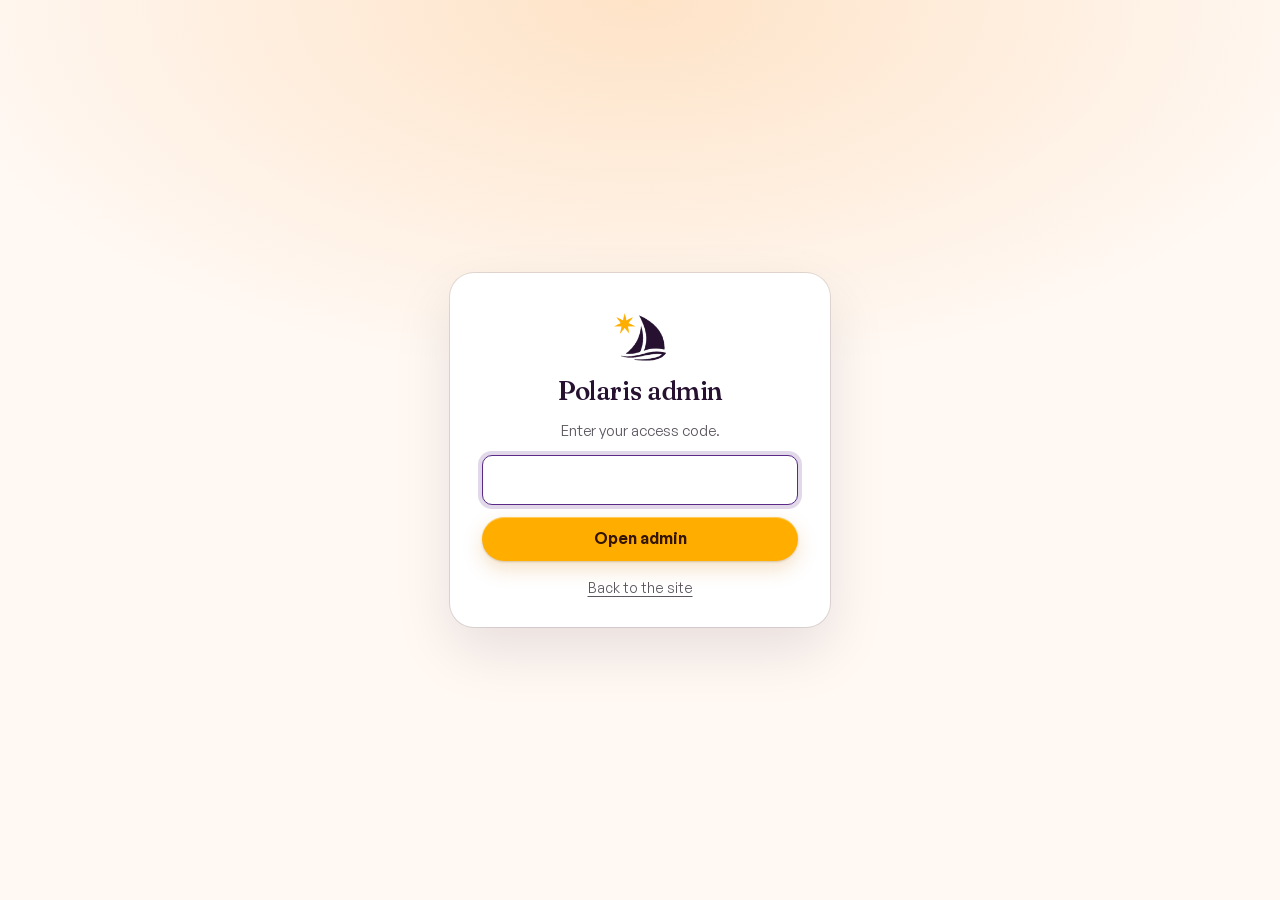
<file: admin/index.html>
<!doctype html>
<html lang="en">
<head>
<meta charset="utf-8">
<meta name="viewport" content="width=device-width, initial-scale=1, viewport-fit=cover">
<title>Polaris admin</title>
<meta name="robots" content="noindex, nofollow">
<link rel="icon" href="../assets/polaris-mark.png">
<meta name="theme-color" content="#261131">
<meta http-equiv="Content-Security-Policy" content="default-src 'self'; script-src 'self'; style-src 'self' 'unsafe-inline'; img-src 'self' data: blob:; font-src 'self'; connect-src 'self'; object-src 'none'; base-uri 'self'; form-action 'self'; upgrade-insecure-requests">
<meta name="referrer" content="no-referrer">
<link rel="preload" href="../assets/fonts/fraunces-var-latin.woff2" as="font" type="font/woff2" crossorigin>
<link rel="preload" href="../assets/fonts/general-sans-500.woff2" as="font" type="font/woff2" crossorigin>
<link rel="stylesheet" href="../src/app/styles/admin.css">
</head>
<body class="admin">
<svg width="0" height="0" class="sr-only" aria-hidden="true">
  <symbol id="star" viewBox="0 0 24 24"><path d="M12 0L14 7.86L21.38 4.52L16.48 10.98L23.7 14.67L15.6 14.87L17.21 22.81L12 16.6L6.79 22.81L8.4 14.87L.3 14.67L7.52 10.98L2.62 4.52L10 7.86Z"/></symbol>
  <symbol id="i-overview" viewBox="0 0 24 24"><path d="M4 19V10M10 19V5M16 19v-7M22 19H2" fill="none" stroke="currentColor" stroke-width="1.8" stroke-linecap="round"/></symbol>
  <symbol id="i-pipeline" viewBox="0 0 24 24"><path d="M4 5h4v14H4zM10 5h4v9h-4zM16 5h4v5h-4z" fill="none" stroke="currentColor" stroke-width="1.8" stroke-linejoin="round"/></symbol>
  <symbol id="i-content" viewBox="0 0 24 24"><path d="M4 4h16v16H4zM4 15l5-5 4 4 3-3 4 4" fill="none" stroke="currentColor" stroke-width="1.8" stroke-linejoin="round"/></symbol>
  <symbol id="i-settings" viewBox="0 0 24 24"><path d="M4 7h10M18 7h2M4 17h4M12 17h8" fill="none" stroke="currentColor" stroke-width="1.8" stroke-linecap="round"/><circle cx="16" cy="7" r="2" fill="none" stroke="currentColor" stroke-width="1.8"/><circle cx="10" cy="17" r="2" fill="none" stroke="currentColor" stroke-width="1.8"/></symbol>
  <symbol id="i-close" viewBox="0 0 24 24"><path d="M6 6l12 12M18 6 6 18" fill="none" stroke="currentColor" stroke-width="2" stroke-linecap="round"/></symbol>
</svg>

<!-- Access gate. Shown until the access code is accepted. -->
<main class="gate" data-gate>
  <form class="gate-card" data-gate-form>
    <img class="gate-mark" src="../assets/polaris-mark.png" alt="" width="186" height="170">
    <h1>Polaris admin</h1>
    <p>Enter your access code.</p>
    <label class="sr-only" for="code">Access code</label>
    <input id="code" name="code" type="password" autocomplete="current-password" required>
    <p class="gate-err" data-gate-err hidden>That code didn't match. Check it and try again.</p>
    <button class="btn btn-primary btn-block" type="submit">Open admin</button>
    <a class="gate-back" href="../">Back to the site</a>
  </form>
</main>

<!-- The app. Each view renders into [data-view]. -->
<div class="app" data-app hidden>
  <aside class="side">
    <a class="side-brand" href="#overview"><img src="../assets/polaris-mark.png" alt="" width="186" height="170"><span>Polaris<small>Admin</small></span></a>
    <nav class="side-nav" aria-label="Admin">
      <a href="#overview" data-nav="overview"><svg aria-hidden="true"><use href="#i-overview"/></svg>Overview</a>
      <a href="#pipeline" data-nav="pipeline"><svg aria-hidden="true"><use href="#i-pipeline"/></svg>Pipeline</a>
      <a href="#content" data-nav="content"><svg aria-hidden="true"><use href="#i-content"/></svg>Content</a>
      <a href="#settings" data-nav="settings"><svg aria-hidden="true"><use href="#i-settings"/></svg>Settings</a>
    </nav>
    <div class="side-foot">
      <p class="sample-note"><b>Sample data</b> Nothing here is real yet. Connect a backend in Settings to see live visits and requests.</p>
      <a href="../" class="side-link">View site ↗</a>
      <button type="button" class="side-link" data-signout>Sign out</button>
    </div>
  </aside>
  <main class="view" data-view tabindex="-1"></main>
</div>

<div class="toast" role="status" aria-live="polite" data-toast></div>
<script type="module" src="../src/app/admin.js"></script>
</body>
</html>
</file>
<file: src/app/styles/admin.css>
/* Stylesheet entry for /admin: the same tokens, base and buttons as the site, then the admin's own screens. */
@import url("fonts.css");
@import url("tokens.css");
@import url("base.css");
@import url("../../shared/ui/button/button.css");
@import url("../../pages/admin/ui/admin.css");
</file>
